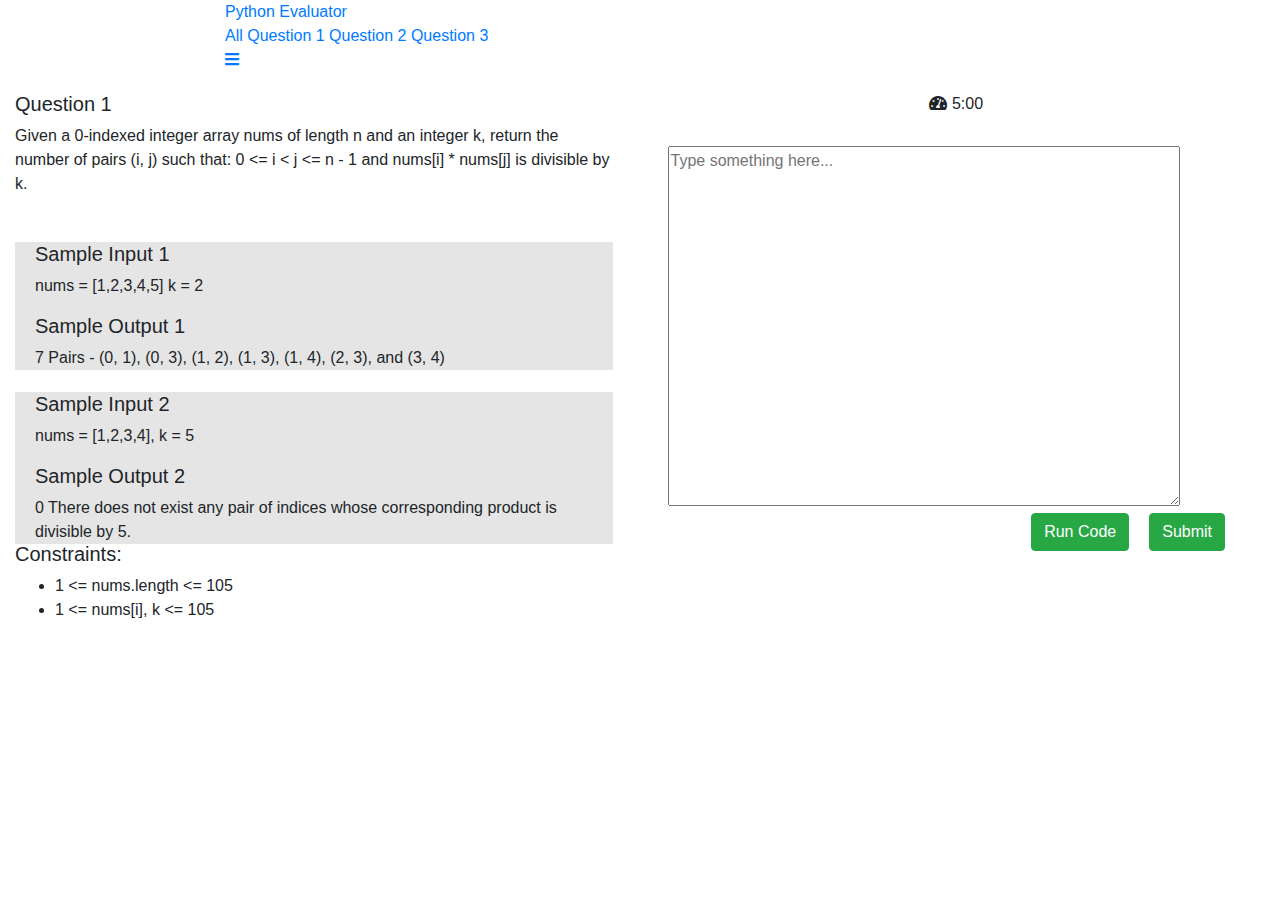
<file: compiler.html>
<!DOCTYPE html>
<html lang="en">
<head>
    <meta charset="UTF-8">
    <meta http-equiv="X-UA-Compatible" content="IE=edge">
    <meta name="viewport" content="width=device-width, initial-scale=1.0">
    <link rel="stylesheet" href="https://use.fontawesome.com/releases/v5.8.1/css/all.css">
    <link
      rel="stylesheet"
      href="https://stackpath.bootstrapcdn.com/bootstrap/4.3.1/css/bootstrap.min.css"
      integrity="sha384-ggOyR0iXCbMQv3Xipma34MD+dH/1fQ784/j6cY/iJTQUOhcWr7x9JvoRxT2MZw1T"
      crossorigin="anonymous"
    />
    <link rel="stylesheet" href="style.css">
    <title>Compiler</title>
  <script src="https://ajax.googleapis.com/ajax/libs/jquery/3.5.1/jquery.min.js"></script>
  <script
    src="src-noconflict/ace.js"
    type="text/javascript"
    charset="utf-8"
  ></script>
  </head>
<body>
   <div class="wrapper">
    <div class="section">
        <div class="topnav">
            <a href="#home" class="active">Python Evaluator</a>
            <div id="myLinks">
                <a href="#compiler.html">All</a>
                <a href="#">Question 1</a>
                <a href="#">Question 2</a>
                <a href="#">Question 3</a>
            </div>
            <a href="javascript:void(0);" class="icon" onclick="myFunction()">
                <i class="fa fa-bars"></i>
            </a>
        </div>
    </div>

<!-- Main compiler -->
    <div class="row">
      <div class="column quest1">
        <div>
          <diV class="quest-box">
              <h5>Question 1</h5>
              <p>Given a 0-indexed integer array nums of length n and an integer k, return the number of pairs (i, j) such that:
                0 <= i < j <= n - 1 and
                nums[i] * nums[j] is divisible by k.</p>
          </diV>
        </div>
        <diV class="quest-box">
          <div class="quest-content">
            <h5>Sample Input 1</h5>
            <div>
              <p>nums = [1,2,3,4,5]
                  k = 2</p>
            </div>
            <h5>Sample Output 1</h5>
            <div>
              <p>7 Pairs - (0, 1), (0, 3), (1, 2), (1, 3), (1, 4), (2, 3), and (3, 4)</p>
            </div>
          </div>
        </diV>
        <diV class="quest-box">
          <div class="quest-content">
            <h5>Sample Input 2</h5>
            <div>
              <p>nums = [1,2,3,4], k = 5
              </p>
            </div>
            <h5>Sample Output 2</h5>
            <div>
              <p>0 There does not exist any pair of indices whose corresponding product is divisible by 5.</p>
            </div>
          </div>
        </diV>
        <diV class="quest-box">
            <h5>Constraints:</h5>
            <ul>
              <li>1 <= nums.length <= 105</li>
              <li>1 <= nums[i], k <= 105</li>
            </ul>
        </diV>
      </div>
      <div class="column" >
        <center id="icon-time">
          <i class="fas fa-tachometer-alt" id="icon-space"></i>
          <h id="head">5:00</h>
        </center>
        <div class="container" style="margin-top: 30px">
          <div class="wrap">
            <textarea spellcheck="false" placeholder="Type something here..." style="width:40vw;height:40vh" required></textarea>
          </div>
          <script>
            const textarea = document.querySelector("textarea");
            textarea.addEventListener("keyup", e =>{
              textarea.style.height = "10px";
              let scHeight = e.target.scrollHeight;
              textarea.style.height = `${scHeight}px`;
            });
          </script>
          </div>
          <div class="col">
            <div id="button">
            <button class="btn btn-success">Run Code</button>
            <br />
            <button class="btn btn-success">Submit</button>
            <br />
            <pre id="ans"></pre>
            </div>
          </div>
        </div>
            
        </div>
      </div>
    </div>
    <script>
    function myFunction() {
        var x = document.getElementById("myLinks");
        if (x.style.display === "block") {
          x.style.display = "none";
        } else {
          x.style.display = "block";
        }
      }
      </script>
</body>
</html>
</file>
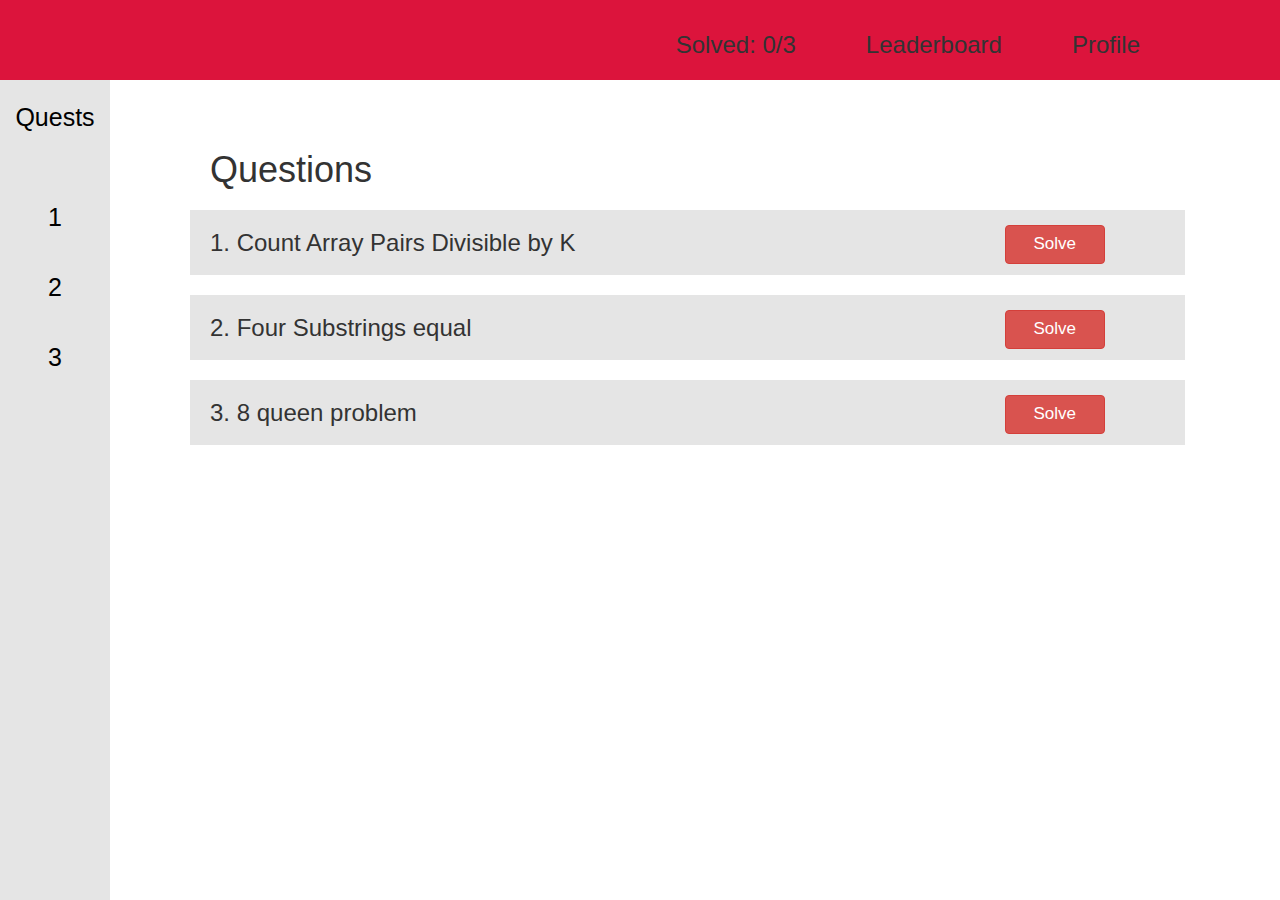
<file: quest.html>
<!DOCTYPE html>
<html lang="en">
<head>
    <meta charset="UTF-8">
    <meta http-equiv="X-UA-Compatible" content="IE=edge">
    <meta name="viewport" content="width=device-width, initial-scale=1.0">
    <link rel="stylesheet" href="https://maxcdn.bootstrapcdn.com/bootstrap/3.4.1/css/bootstrap.min.css">
    <script src="https://ajax.googleapis.com/ajax/libs/jquery/3.6.1/jquery.min.js"></script>
    <script src="https://maxcdn.bootstrapcdn.com/bootstrap/3.4.1/js/bootstrap.min.js"></script>
    <link rel="stylesheet" href="assets/css/style-quest.css">
    <title>Quests</title>
</head>
<body>
    <div class="quest-container">
        <div class="item quest-header">
            <h3 class="quest-header">Solved: 0/3</h3>
            <h3 class="quest-header" onclick="location.href = '/leaderboard.html';">Leaderboard</h3>
            <h3 class="quest-header">Profile</h3>
        </div>
        <div class="item sidebar">
            <div id="hover"><a href="#quest.html"><p class="num">Quests</p></a></div>
            <div id="hover"><a href="/
                "><p class="num">1</p></a></div>
            <div id="hover"><a href="/"><p class="num">2</p></a></div>
            <div id="hover"><a href="/"><p class="num">3</p></a></div>
        </div>
        <div class="item content-1">
            <div class="question-content">
                <h1>Questions</h1>
                <div class="inner-quest">
                    <h3 class="sub-quest">1. Count Array Pairs Divisible by K</h3>
                    <button type="button" class="btn btn-danger" onclick="location.href = '/compiler.html';">Solve</button>
                </div>
                <div class="inner-quest">
                    <h3 class="sub-quest">2. Four Substrings equal</h3>
                    <button type="button" class="btn btn-danger">Solve</button>
                </div>
                <div class="inner-quest">
                    <h3 class="sub-quest">3. 8 queen problem</h3>
                    <button type="button" class="btn btn-danger">Solve</button>
                </div>
            </div>
        </div>
    </div>
</body>
</html>
</file>
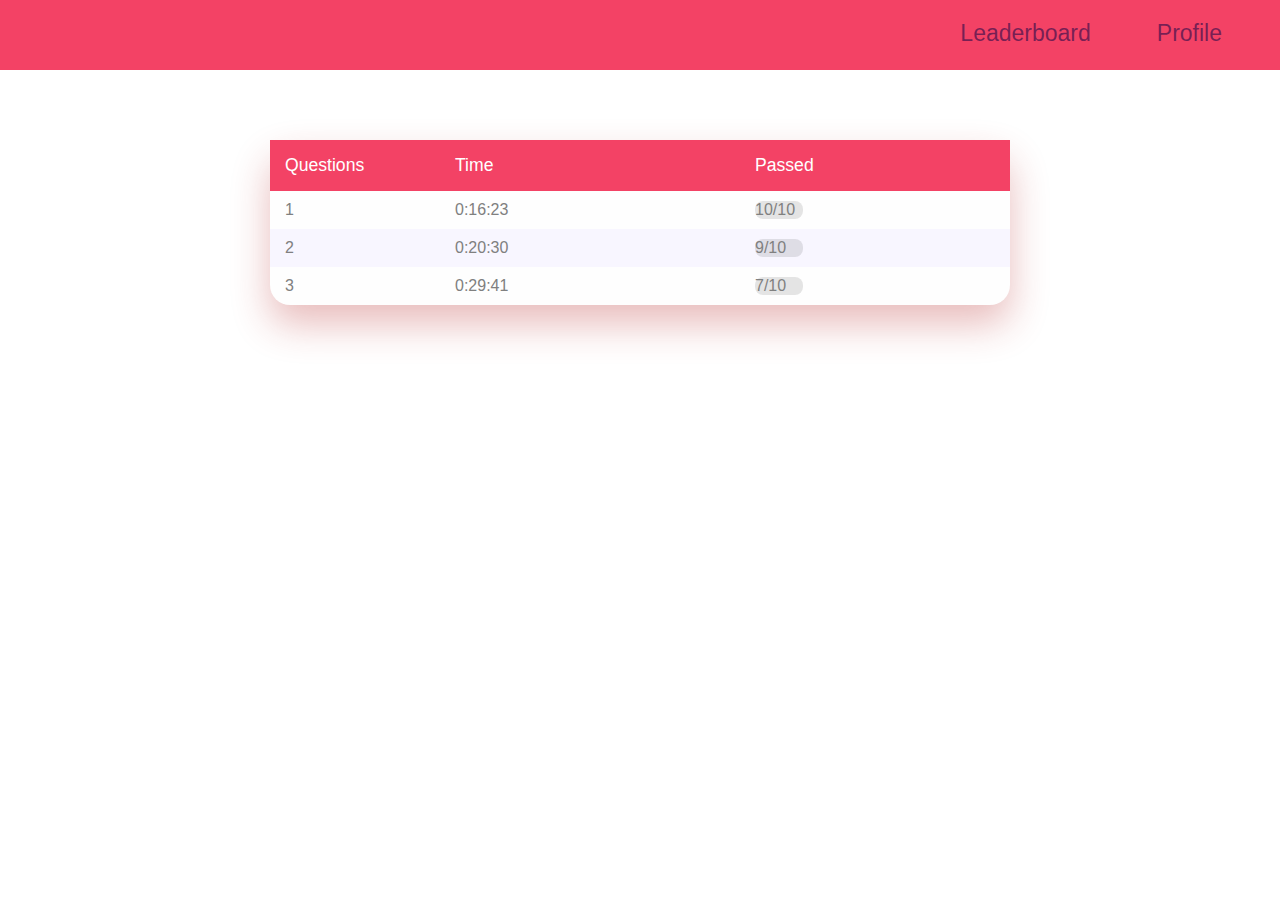
<file: result.html>
<!DOCTYPE html>
<html lang="en">
<head>
  <meta charset="UTF-8">
  <meta http-equiv="X-UA-Compatible" content="IE=edge">
  <meta name="viewport" content="width=device-width, initial-scale=1.0">
  <link rel="stylesheet" href="assets/css/style-result.css">
  <title>Result</title>
</head>
</head>
<body>
<ul>
    <li><a href="profile.html">Profile</a></li>
    <li><a href="leaderboard.html">Leaderboard</a></li>
</ul>
<div class="container-block">
  <div class="myblock">
  <table>
    <thead>
      <tr>
        <th>Questions</th>
        <th>Time</th>
        <th>Passed</th>
      </tr>
    </thead>
    <tbody>
      <tr>
        <td>1</td>
        <td>0:16:23</td>
        <td>
          <div class="result-box">10/10</div>
        </td>
      </tr>
      <tr>
        <td>2</td>
        <td>0:20:30</td>
        <td><div class="result-box">
          9/10</div></td>
      </tr>
      <tr>
        <td>3</td>
        <td>0:29:41</td>
        <td id="border-result">
          <div class="result-box">7/10
        </div></td>
      </tr>
      </tbody>
      </table>
    </div>
</div>
      </body>
</body>
</html>
</file>
<file: style.css>
.container .form-1 {
    display: flex;
    flex-direction: column;
    position: absolute;
    top: 50%;
    left: 50%;
    transform: translate(-50%, -60%);
    background: rgba(244, 244, 244, 0.1);
    width: 24%;
    box-shadow: 0 19px 38px rgba(0, 0, 0, 0.3);
  }
  
  .form-1 h1 {
    text-align: center;
    margin-top: 0.7rem;
    margin-bottom: 1.5rem;
  }
  
  .form-1 input[type="email"],
  input[type="password"] {
    border: none;
    outline: none;
    border-bottom: 1px solid;
    background: none;
    margin: 0.9rem 2rem;
    font-size: 1rem;
  }
  
  .form-1 label {
    margin: 0 2rem;
    color:rgb(138, 122, 122);
    font-size: 18px;
  }
  
  .form-1 span {
    margin: 0 2rem;
    color: blue;
    cursor: pointer;
  }
  
  .form-1 button {
    margin: 2rem;
    margin-bottom: 1.5rem;
    padding: 0.5rem;
    cursor: pointer;
    border-radius: 1rem;
    border: none;
    font-size: 1.1rem;
    font-weight: bolder;
    color: #fff;
    background: rgb(241, 60, 60)
  }
  
  /* Sign-Up */
  
  .form-1 p {
    text-align: center;
    font-weight: bolder;
  }
  
  .icons {
    display: flex;
    justify-content: center;
    margin-bottom: 3rem;
    margin-top: 0.5rem;
  }
  
  .icons a {
    text-decoration: none;
    font-size: 1rem;
    margin: 0.2rem;
  }
  
  .icons .fa-facebook-f {
    border-radius: 50%;
    background: #5d75ab;
    color: #fff;
    padding: 1rem;
  }
  
  .icons .fa-twitter {
    border-radius: 50%;
    background: #1da1f2;
    color: white;
    padding: 1rem;
  }
  
  .icons .fa-google {
    border-radius: 50%;
    background: #ee5645;
    color: #fff;
    padding: 1rem;
  }
  
  /* Instruction page*/
  .content{
    background-color: #fff;
    display: flex;
    flex-direction: column;
    position: absolute;
    top: 52%;
    left: 50%;
    transform: translate(-50%, -55%);
    /* background: rgba(244, 244, 244, 0.1); */
    box-shadow: 0 19px 38px rgba(0, 0, 0, 0.3);
  }
  #heading{
    padding-top:20px;
  }
  .content h2{
    text-align: center;
  }
  .content h{
    margin-left:48px;
  }
  .box h{
    font-size:2rem;
  }
  .content ul li{
    font-size:1.7rem;
  }
  .content div{
    display: flex;
    flex-direction: column;
    justify-content: center;
    padding: 0px 20px 10px 20px; 
  }
  .content button{
    width:25%;
    margin: auto auto 30px;
  }
  .content div ul{
    margin:8px;
  }

  /* Questions display page */
  /* Question part */
  .quest-container {
    display: grid;
    width: 100vw;
    height: 100vh;
    grid-template-columns: 110px 1fr 1fr;
    grid-template-rows: 80px 1fr;
    padding:0px;
    grid-template-areas:
        "header header header"
        "sidebar content-1 content-1";
    }
  
  .quest-header {
    grid-area: header;
    justify-content: end;
    align-items: center;
    background-color: crimson;
    cursor:pointer;
    margin-right:80px;
    }
  .item {
    display: flex;
  }

  /* Sidebar */
  .sidebar {
    display:grid;
    grid-area: sidebar;
    background-color: rgba(0,0,0,0.1);
    grid-template-rows: 100px 70px 70px 70px;
  }
  .sidebar a:link{
    text-decoration: none;
  }
  #hover:hover{
    background-color: crimson;
  }
  #hover{
    margin-top:20px;
    text-align: center;
  }
  .num{
    font-size: 2.5rem;;
    color: black;
  }
  
  /* question part */
  .content-1{
    display:grid;
    grid-area: content-1;
  }
  .question-content{
    width:85%;
    height:50vh;
    margin: 50px auto auto 80px;
  }
  .question-content h1{
    margin-left:20px;
  }
  .inner-quest{
    display:flex;
    flex-direction: row;
    background-color: rgba(0,0,0,0.1);
    margin:auto;
    height:65px;
    margin-top:20px;
    justify-content: space-between;
  }
  .sub-quest{
    margin-left:20px;
  }

  /* Result page */
  .container-block {
    padding: 10px;
    display: flex;
    flex-wrap: wrap;
    align-items: center;
    justify-content: center;
  }
  .myblock{
    margin:60px auto auto auto;
    display:block;
  }
  table {
    display: grid;
    border-collapse: collapse;
    min-width: 100%;
    grid-template-columns: 
      minmax(100px, 170px)
      minmax(100px, 300px)
      minmax(100px, 270px);
      /* transform: translate(-50%, -55%); */
    background: rgba(244, 244, 244, 0.1);
    box-shadow: 0 19px 38px rgba(178, 33, 33, 0.3);
    border-radius:20px;
  }
  
  thead,
  tbody,
  tr {
    display: contents;
  }
  
  th,
  td {
    padding: 15px;
    overflow: hidden;
    text-overflow: ellipsis;
    white-space: nowrap;
  }
  
  th {
    position: sticky;
    top: 0;
    background: rgb(243, 66, 101);
    text-align: left;
    font-weight: normal;
    font-size: 1.1rem;
    color: white;
  }
  
  th:last-child {
    border: 0;
  }
  
  td {
    padding-top: 10px;
    padding-bottom: 10px;
    color: #808080;
  }
  
  tr:nth-child(even) td {
    background: #f8f6ff;
  }
  
/* compiler */
.column {
  margin: 20px;
 }
 .row{
   display: grid;
   grid-template-columns: 1fr 1fr;
   margin-right:0px;
 }
 .row:after {
   content: "";
   display: table;
   clear: both;
 }
     #editor {
       min-height: 500px;
     }
     #button{
       display: flex;
       float: right;
     }
     .btn{
       margin-right:20px;
     }
 
 .column.quest1{
   display: grid;
   grid-template-rows: 150px 150px 150px 150px;
   margin-left:30px;
 }
 .quest{
   margin-left:20px;
 }
 .quest-content{
   background-color: rgba(0,0,0,0.1);
   padding-left:20px;
 }
  .wrapper .sidebar{
    background: rgb(204, 59, 88);
    position: fixed;
    top: 0;
    left: 0;
    width: 225px;
    height: 100%;
    padding: 20px 0;
    transition: all 0.5s ease;
}
.wrapper .sidebar .profile{
    margin-bottom: 30px;
    text-align: center;
}

.wrapper .sidebar .profile img{
    display: block;
    width: 100px;
    height: 100px;
    border-radius: 50%;
    margin: 0 auto;
}

.wrapper .sidebar .profile h3{
    color: #ffffff;
    margin: 10px 0 5px;
}

.wrapper .sidebar .profile p{
    color: rgb(206, 240, 253);
    font-size: 14px;
}
.wrapper .sidebar ul li a{
    display: block;
    padding: 13px 30px;
    border-bottom: 1px solid rgb(243, 66, 101);;
    color: rgb(241, 237, 237);
    font-size: 16px;
    position: relative;
}

.wrapper .sidebar ul li a .icon{
    color: #dee4ec;
    width: 30px;
    display: inline-block;
}


.wrapper .sidebar ul li a:hover,
.wrapper .sidebar ul li a.active{
    color: rgb(243, 66, 101);;

    background:white;
    border-right: 2px solid rgb(243, 66, 101);
}

.wrapper .sidebar ul li a:hover .icon,
.wrapper .sidebar ul li a.active .icon{
    color: rgb(243, 66, 101);;
}

.wrapper .sidebar ul li a:hover:before,
.wrapper .sidebar ul li a.active:before{
    display: block;
}
.wrapper .section{
    width: calc(100% - 225px);
    margin-left: 225px;
    transition: all 0.5s ease;
}

.wrapper .section .top_navbar{
    background: rgb(243, 66, 101);;
    height: 50px;
    display: flex;
    align-items: center;
    padding: 0 30px;

}

.wrapper .section .top_navbar .hamburger a{
    font-size: 28px;
    color: #f4fbff;
}

.wrapper .section .top_navbar .hamburger a:hover{
    color: #a2ecff;
}
body.active .wrapper .sidebar{
    left: -225px;
}

body.active .wrapper .section{
    margin-left: 0;
    width: 100%;
}
</file>
<file: assets/css/style-quest.css>
body {
    padding:0px;
    margin:0px;
    display: flex;
    justify-content: center;
    font-family:  BlinkMacSystemFont, -apple-system, "Segoe UI", Roboto, Helvetica, Arial, sans-serif, "Apple Color Emoji", "Segoe UI Emoji", "Segoe UI Symbol";
    }
  .quest-container {
    display: grid;
    width: 100vw;
    height: 100vh;
    grid-template-columns: 110px 1fr 1fr;
    grid-template-rows: 80px 1fr;
    padding:0px;
    grid-template-areas:
        "header header header"
        "sidebar content-1 content-1";
    }
  
  .quest-header {
    grid-area: header;
    justify-content: end;
    align-items: center;
    background-color: crimson;
    padding-right:70px;
    cursor:pointer;
  }
  .item {
    display: flex;
  }

   /* Sidebar */
   .sidebar {
    display:grid;
    grid-area: sidebar;
    background-color: rgba(0,0,0,0.1);
    grid-template-rows: 100px 70px 70px 70px;
  }
  .sidebar a:link{
    text-decoration: none;
  }
  #hover:hover{
    background-color: crimson;
  }
  #hover{
    margin-top:20px;
    text-align: center;
  }
  .num{
    font-size: 2.5rem;;
    color: black;
  }
  
   /* question part */
   .content-1{
    display:grid;
    grid-area: content-1;
  }
  .question-content{
    width:85%;
    height:50vh;
    margin: 50px auto auto 80px;
  }
  .question-content h1{
    margin-left:20px;
  }
  .inner-quest{
    display:flex;
    flex-direction: row;
    background-color: rgba(0,0,0,0.1);
    margin:auto;
    height:65px;
    margin-top:20px;
    justify-content: space-between;
  }
  .sub-quest{
    margin-left:20px;
  }
  .btn{
    height:60%;
    width:10%;
    margin:15px 80px;
    font-size: 1.7rem;
  }
</file>
<file: assets/css/style-result.css>
/* Result page*/
  * {
  box-sizing: border-box;
}
body {
  font-family: BlinkMacSystemFont, -apple-system, "Segoe UI", "Roboto", "Oxygen", "Ubuntu", "Cantarell", "Fira Sans", "Droid Sans", "Helvetica Neue", "Helvetica", "Arial", sans-serif;
  height:100vh;
  padding: 0;
  margin: 0;
}

ul {
  list-style-type: none;
  margin: 0;
  padding: 0;
  overflow: hidden;
  display: block;
  height:70px;
  background-color: rgb(243, 66, 101);
}
.result-box{
  background: rgba(0,0,0,0.1);
  width:20%;
 border-radius:8px;
}
li {
  float: right;
  margin-right: 50px;
  margin-top: 20px;
}

li a {
  font-size: 23px;
  padding: 8px;
  text-decoration: none;
  color:rgba(25, 7, 72, 0.586);
  font-weight: 500;
}
  .container-block {
    padding: 10px;
    display: flex;
    flex-wrap: wrap;
    align-items: center;
    justify-content: center;
  }
  .myblock{
    margin:60px auto auto auto;
    display:block;
  }
  table {
    display: grid;
    border-collapse: collapse;
    min-width: 100%;
    grid-template-columns: 
      minmax(100px, 170px)
      minmax(100px, 300px)
      minmax(100px, 270px);
    background: rgba(244, 244, 244, 0.1);
    box-shadow: 0 19px 38px rgba(178, 33, 33, 0.3);
    border-radius:20px;
  }
  
  thead,
  tbody,
  tr {
    display: contents;
  }
  
  th,
  td {
    padding: 15px;
    overflow: hidden;
    text-overflow: ellipsis;
    white-space: nowrap;
  }
  
  th {
    position: sticky;
    top: 0;
    background: rgb(243, 66, 101);
    text-align: left;
    font-weight: normal;
    font-size: 1.1rem;
    color: white;
  }
  
  th:last-child {
    border: 0;
  }
  
  td {
    padding-top: 10px;
    padding-bottom: 10px;
    color: #808080;
  }
  
  tr:nth-child(even) td {
    background: #f8f6ff;
  }
</file>
